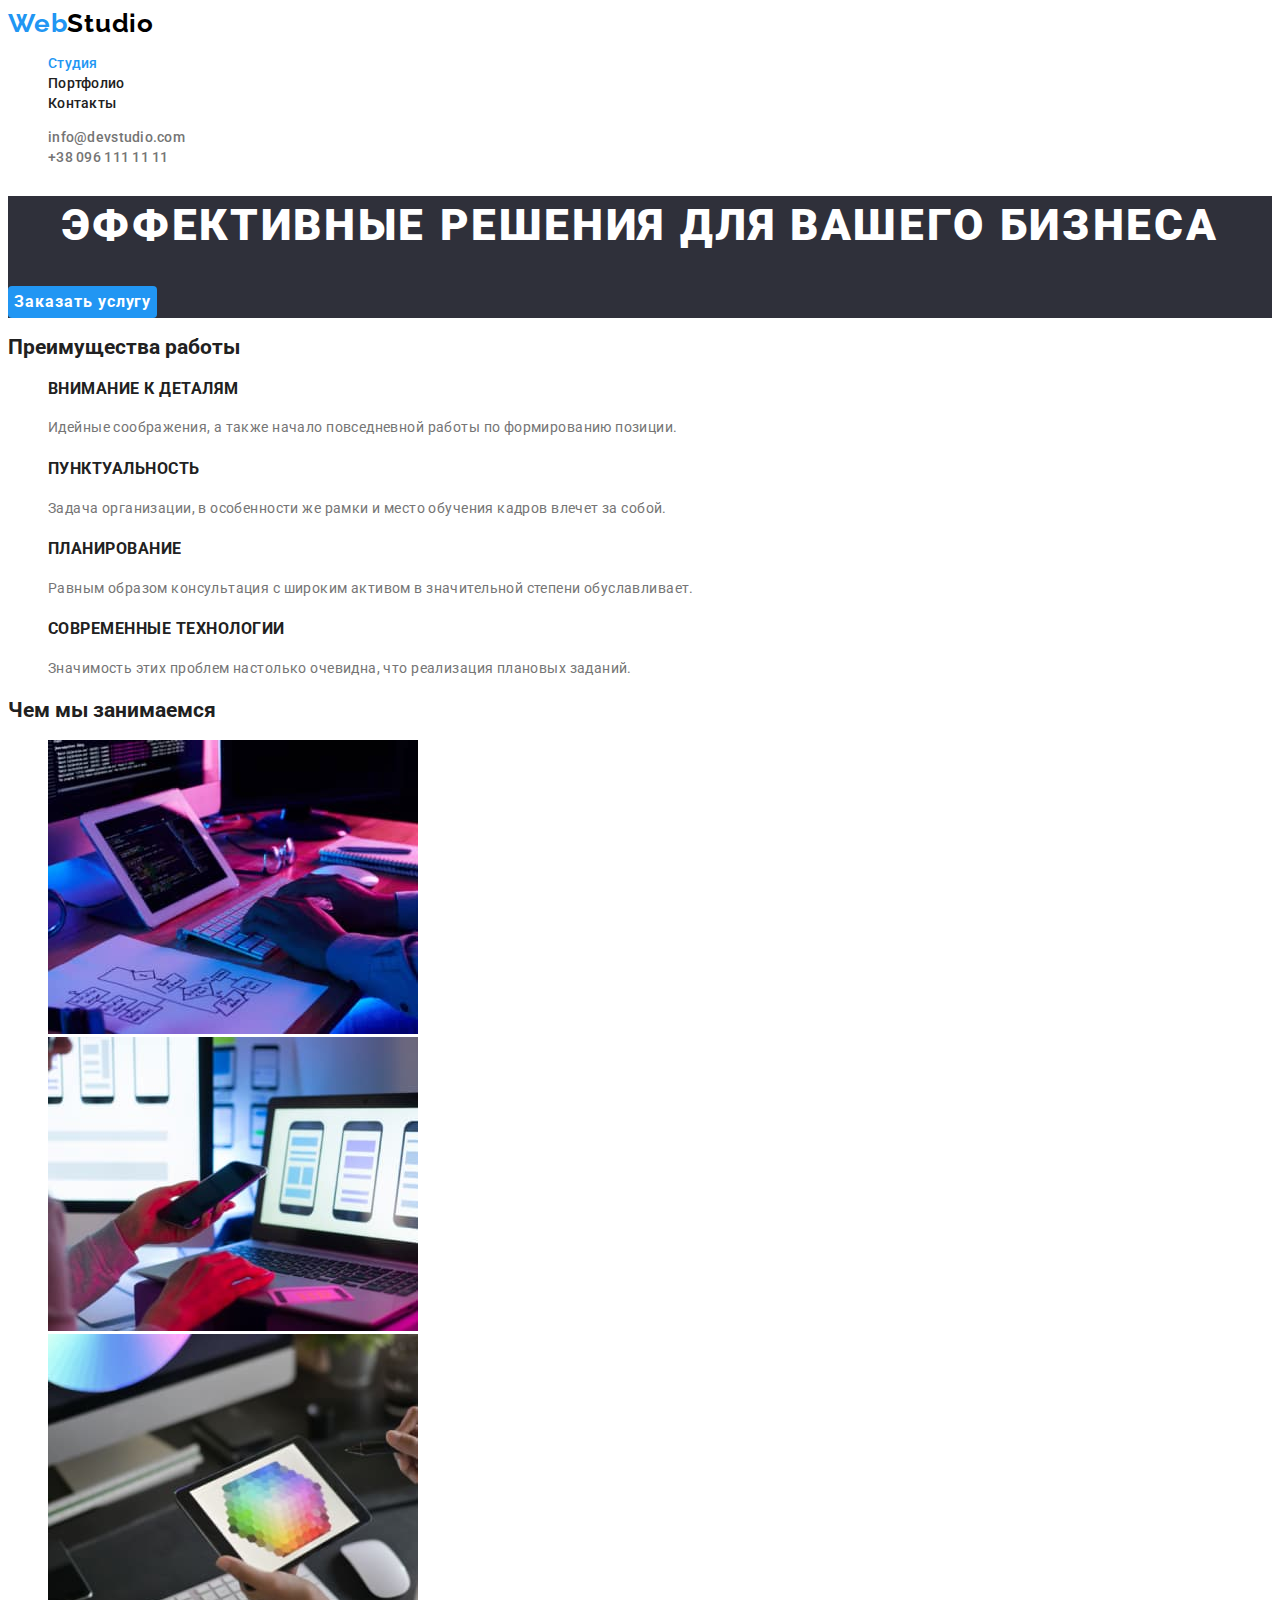
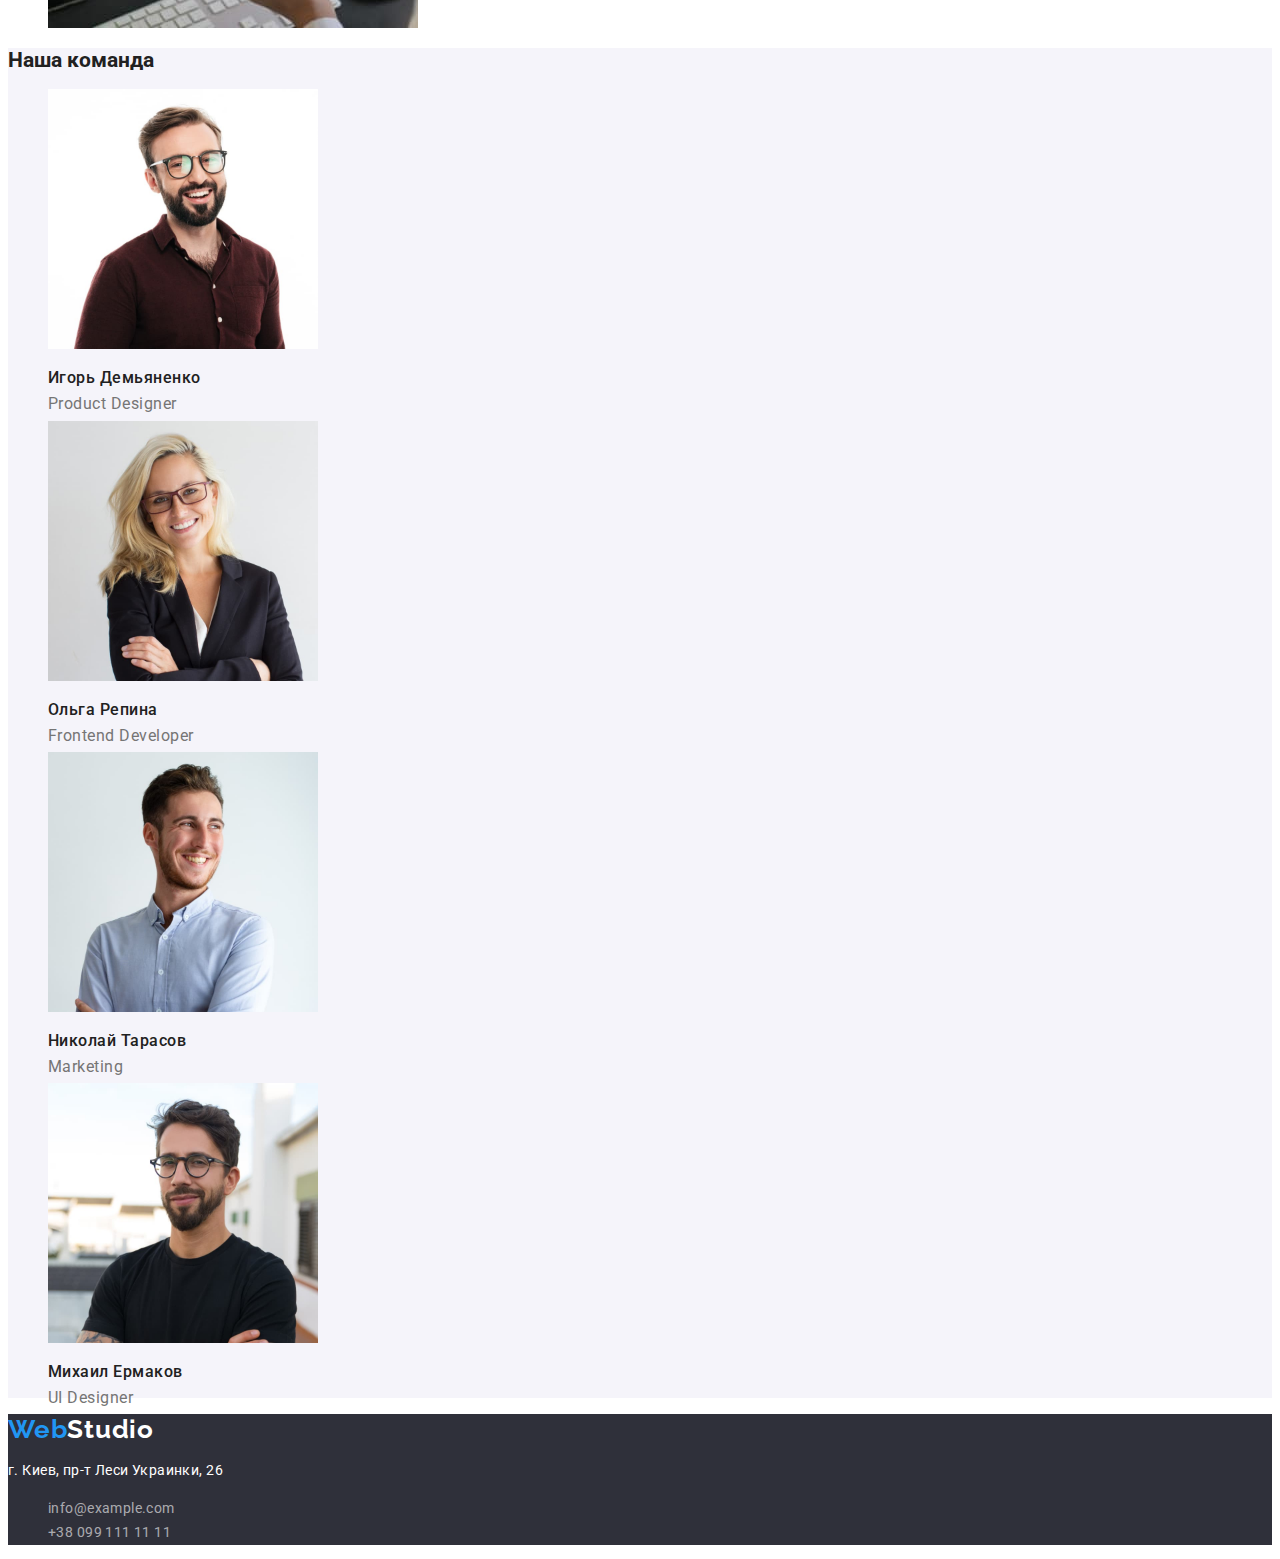
<file: index.html>
<!DOCTYPE html>
<html lang="ru">

<head>
    <meta charset="UTF-8">
    <meta http-equiv="X-UA-Compatible" content="IE=edge">
    <meta name="viewport" content="width=device-width, initial-scale=1.0">
    <title>Document</title>
    <link rel="preconnect" href="https://fonts.googleapis.com">
    <link rel="preconnect" href="https://fonts.gstatic.com" crossorigin>
    <link href="https://fonts.googleapis.com/css2?family=Raleway:wght@700&family=Roboto:wght@400;500;700;900&display=swap"
        rel="stylesheet">
    <link rel="stylesheet" href="./css/styles.css">
</head>

<body>
    <header>
        <nav>
            <a href="" class="logo">Web<span class="logopart1">Studio</span>
            </a>
            <ul class="nav">
                <li class="nav-item"><a href="" class="nav-link current">Студия</a></li>
                <li class="nav-item"><a href="./portfolio.html" class="nav-link">Портфолио</a></li>
                <li class="nav-item"><a href="" class="nav-link">Контакты</a></li>
                
            </ul>
        </nav>
        <ul class="header-contacts">
            <li class="header-contacts-item"><a href="mailto:info@devstudio.com" class="header-contacts-link">info@devstudio.com</a></li>
            <li class="header-contacts-item"><a href="tel:+380961111111" class="header-contacts-link">+38 096 111 11 11</a></li>
        </ul>

    </header>
    <main>

        <section class="hero">
            <h1 class="hero-title">Эффективные решения для вашего бизнеса</h1>
            <button type="button" class="btn">Заказать услугу</button>
        </section>


        <section class="section">
            <h2>Преимущества работы</h2>
            <ul>
                <li>
                    <h3 class="section-title">Внимание к деталям</h3>
                    <p class="paragraph">Идейные соображения, а также начало повседневной работы по формированию позиции.</p>
                </li>
                <li>
                    <h3 class="section-title">Пунктуальность</h3>
                    <p class="paragraph">Задача организации, в особенности же рамки и место обучения кадров влечет за собой.</p>
                </li>
                <li>
                    <h3 class="section-title">Планирование</h3>
                    <p class="paragraph">Равным образом консультация с широким активом в значительной степени обуславливает.</p>
                </li>
                <li>
                    <h3 class="section-title">Современные технологии</h3>
                    <p class="paragraph">Значимость этих проблем настолько очевидна, что реализация плановых заданий.</p>
                </li>
            </ul>
        </section>

        <section>
            <h2 class="work">Чем мы занимаемся</h2>
            <ul>
                <li>
                    <img src="./images/keyboard.jpg" alt="разработка планшетного приложения" width="370" height="294" />
                </li>
                <li>
                    <img src="./images/notebook.jpg" alt="ноутбук" width="370" height="294" />
                </li>
                <li>
                    <img src="./images/art.jpg" alt="работа с палитрой" width="370" height="294" />
                </li>
            </ul>
        </section>

        <section class="team">
            <h2 class="team-title">Наша команда</h2>
            <ul>
                <li>
                    <img src="./images/menone.jpg" alt="первый работник" width="270" height="260">
                    <h3 class="team-name">Игорь Демьяненко</h3>
                    <p lang="en" class="profession">Product Designer</p>
                </li>
                <li>
                    <img src="./images/women.jpg" alt="второй работник" width="270" height="260">
                    <h3 class="team-name">Ольга Репина</h3>
                    <p lang="en" class="profession">Frontend Developer</p>
                </li>
                <li>
                    <img src="./images/mentwo.jpg" alt="третий работник" width="270" height="260">
                    <h3 class="team-name">Николай Тарасов</h3>
                    <p lang="en" class="profession">Marketing</p>
                </li>
                <li>
                    <img src="./images/menthree.jpg" alt="четвертый работник" width="270" height="260">
                    <h3 class="team-name">Михаил Ермаков</h3>
                    <p lang="en" class="profession">UI Designer</p>
                </li>
            </ul>
        </section>
    </main>

    <footer class="footer">
        <a href="" class="logo">Web<span class="logopart2">Studio</span>
        </a>
        <address>
            <p class="street-address">г. Киев, пр-т Леси Украинки, 26</p>
            <ul class="footer-contacts">
                <li class="footer-contacts-item"><a href="mailto:info@example.com" class="footer-contacts-link">info@example.com</a></li>
                <li class="footer-contacts-item"><a href="tel:+380991111111" class="footer-contacts-link">+38 099 111 11 11</a></li>
            </ul>

        </address>

    </footer>
</body>

</html>
</file>
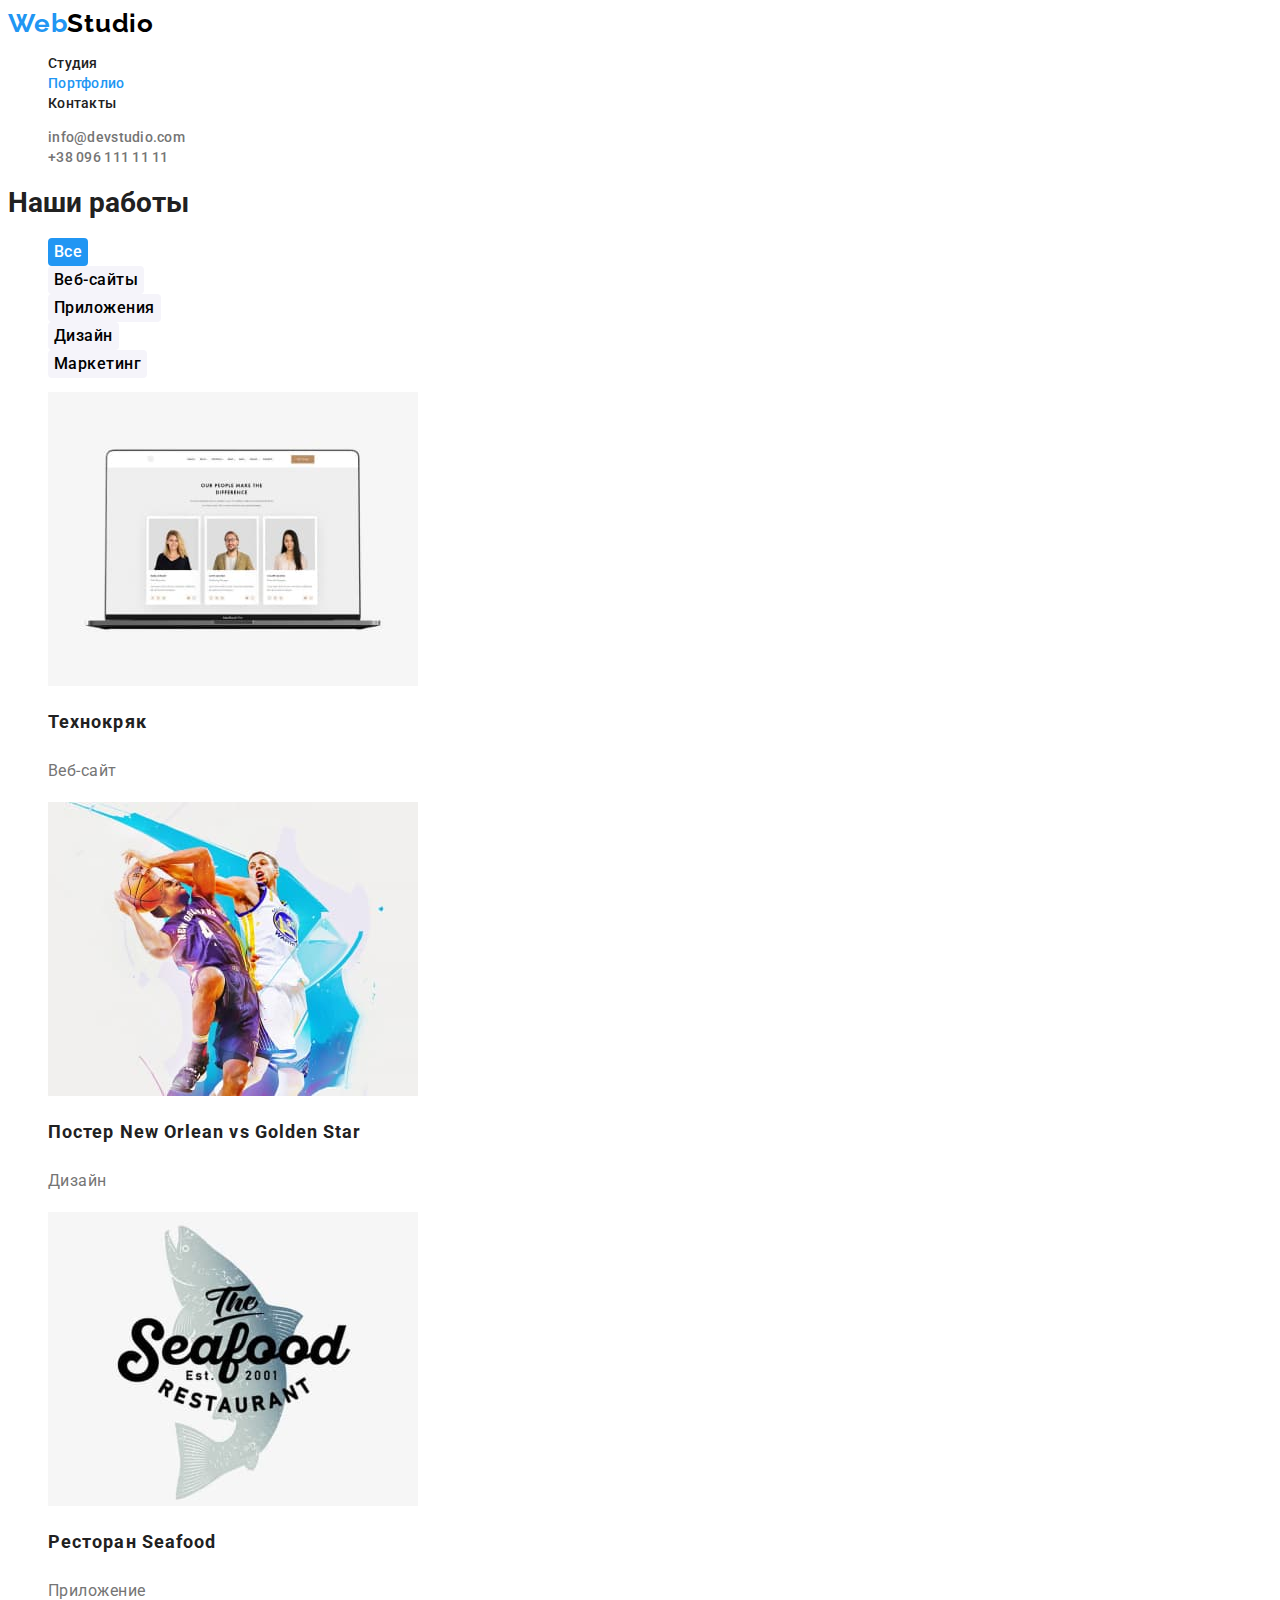
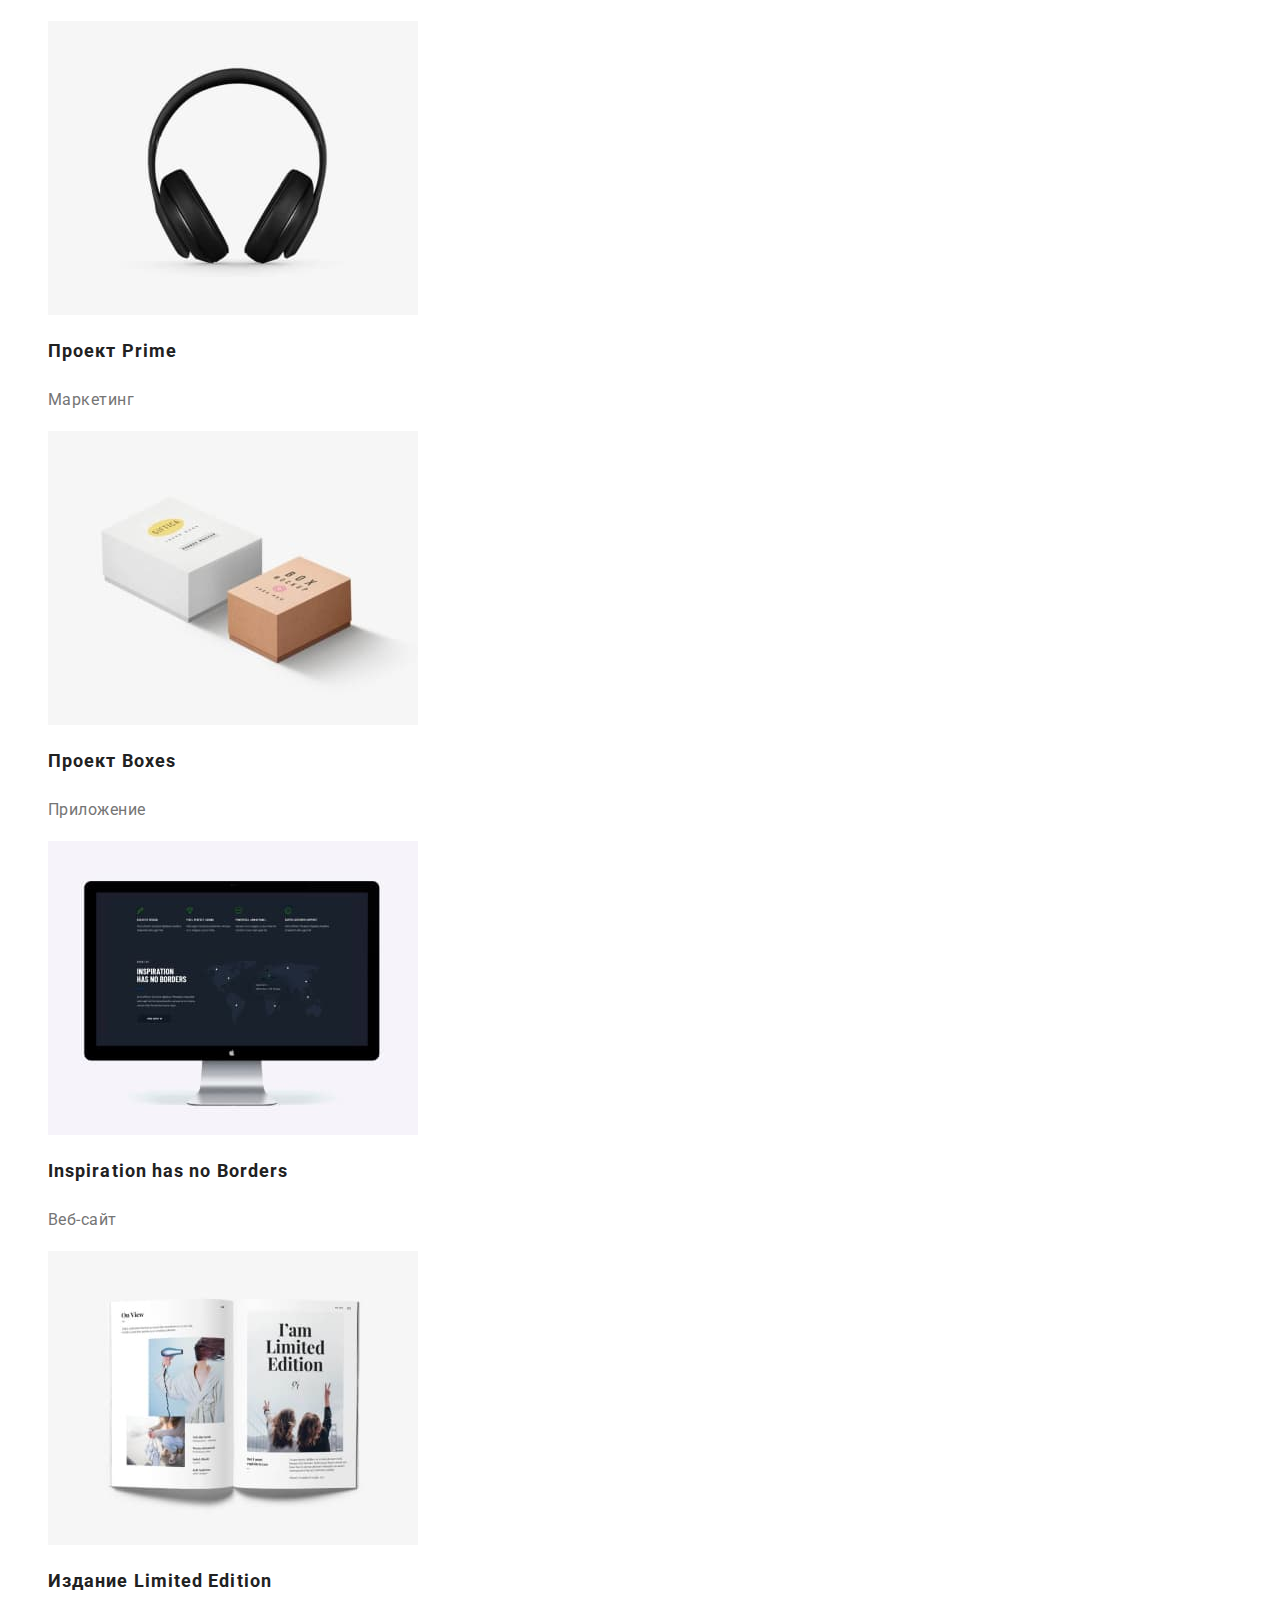
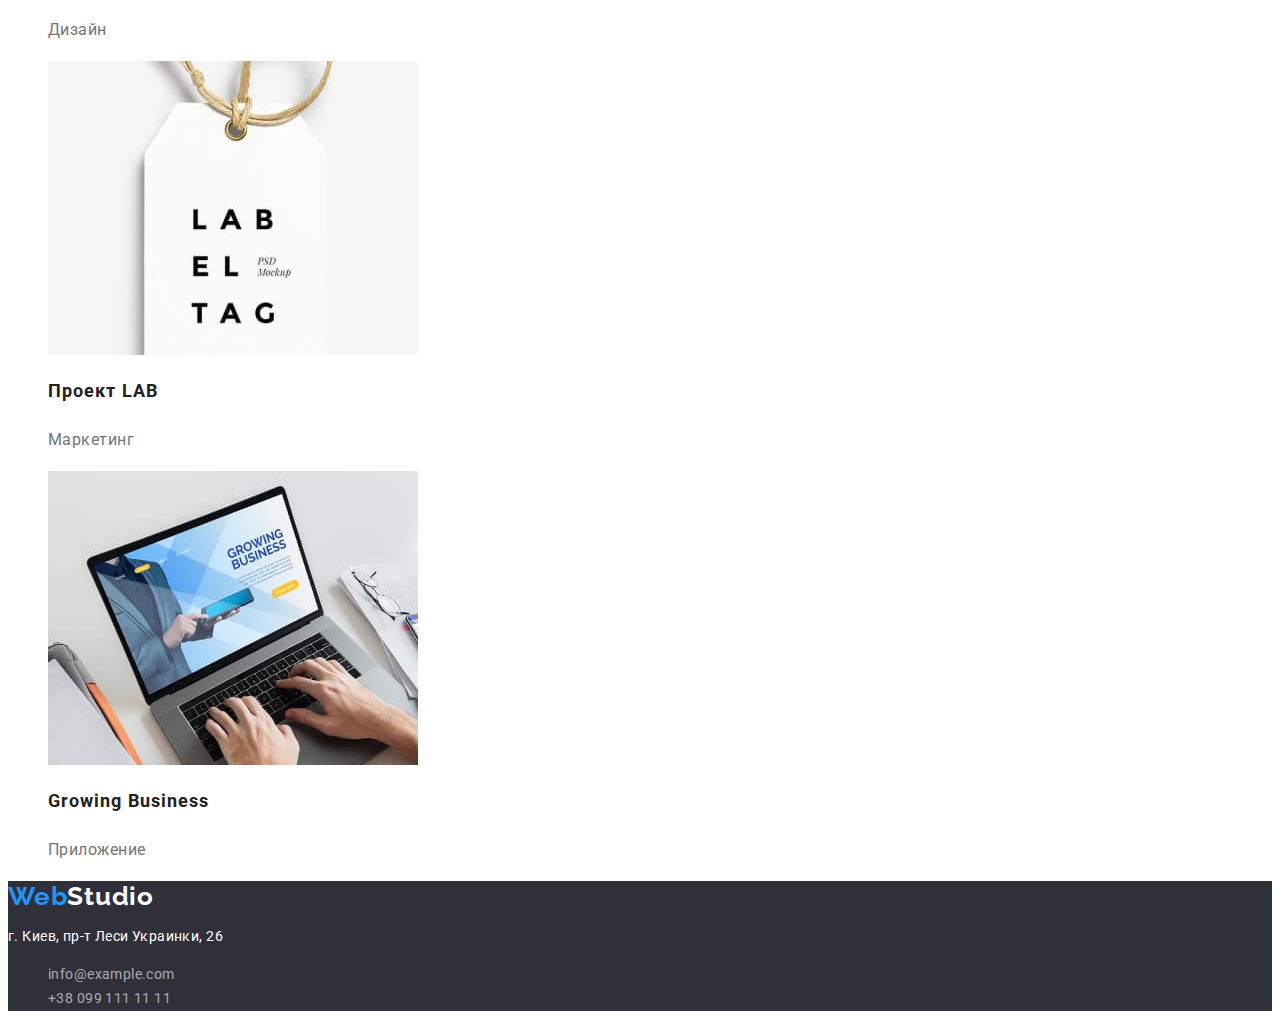
<file: portfolio.html>
<!DOCTYPE html>
<html lang="ru">

<head>
    <meta charset="UTF-8">
    <meta http-equiv="X-UA-Compatible" content="IE=edge">
    <meta name="viewport" content="width=device-width, initial-scale=1.0">
    <title>Document</title>
    <link rel="preconnect" href="https://fonts.googleapis.com">
    <link rel="preconnect" href="https://fonts.gstatic.com" crossorigin>
    <link href="https://fonts.googleapis.com/css2?family=Raleway:wght@700&family=Roboto:wght@400;500;700;900&display=swap"
        rel="stylesheet">
    <link rel="stylesheet" href="./css/styles.css">
</head>

<body>
    <header>
        <nav>
            <a href="" class="logo">Web<span class="logopart1">Studio</span>
            </a>
            <ul class="nav">
                <li class="nav-item"><a href="./index.html" class="nav-link">Студия</a></li>
                <li class="nav-item"><a href="./portfolio.html" class="nav-link current">Портфолио</a></li>
                <li class="nav-item"><a href="" class="nav-link">Контакты</a></li>
            </ul>
        </nav>
        <ul class="header-contacts">
            <li class="header-contacts-item"><a href="mailto:info@devstudio.com"
                    class="header-contacts-link">info@devstudio.com</a></li>
            <li class="header-contacts-item"><a href="tel:+380961111111" class="header-contacts-link">+38 096 111 11 11</a></li>
        </ul>

    </header>
    <main>
        
        <section class="portfolio">
            <h1>Наши работы</h1>
            <ul class="portfolio-filter">
                <li><button type="button" class="portfolio-link current">Все</button></li>
                <li><button type="button" class="portfolio-link">Веб-сайты</button></li>
                <li><button type="button" class="portfolio-link">Приложения</button></li>
                <li><button type="button" class="portfolio-link">Дизайн</button></li>
                <li><button type="button" class="portfolio-link">Маркетинг</button></li>
            </ul>
            <ul class="portfolio-list">
                <li>
                    <img src="./images/img-1.jpg" alt="Изображение сайта на мониторе" width="370" height="294">
                    <h2 class="portfolio-title">Технокряк</h2>
                    <p class="portfolio-item">Веб-сайт</p>
                </li>
                <li>
                    <img src="./images/img-2.jpg" alt="Два баскетболиста" width="370" height="294">
                    <h2 class="portfolio-title">Постер <span lang="en">New Orlean vs Golden Star</span></h2>
                    <p class="portfolio-item">Дизайн</p>
                </li>
                <li>
                    <img src="./images/img-3.jpg" alt="Логотип ресторана" width="370" height="294">
                    <h2 class="portfolio-title">Ресторан <span lang="en">Seafood</span></h2>
                    <p class="portfolio-item">Приложение</p>
                </li>
                <li>
                    <img src="./images/img-4.jpg" alt="Наушники" width="370" height="294">
                    <h2 class="portfolio-title">Проект <span lang="en">Prime</span></h2>
                    <p class="portfolio-item">Маркетинг</p>
                </li>
                <li>
                    <img src="./images/img-5.jpg" alt="Две коробки из картона" width="370"
                        height="294">
                    <h2 class="portfolio-title">Проект <span lang="en">Boxes</span></h2>
                    <p class="portfolio-item">Приложение</p>
                </li>
                <li>
                    <img src="./images/img-6.jpg" alt="Монитор компьютера" width="370" height="294">
                    <h2 lang="en" class="portfolio-title">Inspiration has no Borders</h2>
                    <p class="portfolio-item">Веб-сайт</p>
                </li>
                <li>
                    <img src="./images/img-7.jpg" alt="Раскрытая книга" width="370" height="294">
                    <h2 class="portfolio-title">Издание <span lang="en">Limited Edition</span></h2>
                    <p class="portfolio-item">Дизайн</p>
                </li>
                <li>
                    <img src="./images/img-8.jpg" alt="Ярлык для одежды" width="370"
                        height="294">
                    <h2 class="portfolio-title">Проект <span lang="en">LAB</span></h2>
                    <p class="portfolio-item">Маркетинг</p>
                </li>
                <li>
                    <img src="./images/img-9.jpg" alt="Создание приложения на ноутбуке" width="370" height="294">
                    <h2 lang="en" class="portfolio-title">Growing Business</h2>
                    <p class="portfolio-item">Приложение</p>
                </li>
            </ul>
        </section>
    </main>

    <footer class="footer">
        <a href="" class="logo">Web<span class="logopart2">Studio</span>
        </a>
        <address>
            <p class="street-address">г. Киев, пр-т Леси Украинки, 26</p>
            <ul class="footer-contacts">
                <li class="footer-contacts-item"><a href="mailto:info@example.com"
                        class="footer-contacts-link">info@example.com</a></li>
                <li class="footer-contacts-item"><a href="tel:+380991111111" class="footer-contacts-link">+38 099 111 11
                        11</a></li>
            </ul>
    
        </address>
    
    </footer>
</body>

</html>
</file>
<file: css/styles.css>
:root {
  --primary-text-color: #212121;
  --paragraph-text-color: #757575; /*цвет параграфов*/
  --title-text-color: #212121; /*цвет заголовков*/
  --accent-color: #2196f3; /*цвет акцентов*/
  --primary-light-color: #ffffff; /*цвет преимущественного*/
  --adress-text-color: rgba(255, 255, 255, 0.6); /*цвет текста в футере*/
  --logo-part1-color: #000000;
  --bgc-team-color: #f5f4fa;
}

/* Сайт Студия */

body {
  color: var(--primary-text-color);
  font-family: Roboto, sans-serif;
  font-size: 14px;
}

ul {
  list-style: none;
}

a {
  text-decoration: none;
}

/* Логотип */

.logo {
  color: var(--accent-color);
  font-family: Raleway, sans-serif;
  font-weight: 700;
  font-size: 26px;
  line-height: 1.19;
  letter-spacing: 0.03em;
}

.logopart1 {
  color: var(--logo-part1-color);
  font-family: Raleway, sans-serif;
  font-weight: 700;
  font-size: 26px;
  line-height: 1.19;
  letter-spacing: 0.03em;
}

.logopart2 {
  color: var(--primary-light-color);
  font-family: Raleway, sans-serif;
  font-weight: 700;
  font-size: 26px;
  line-height: 1.19;
  letter-spacing: 0.03em;
}

/* site-nav*/

.nav .nav-link {
  color: var(--title-text-color);
  font-weight: 500;
  line-height: 1.43;
  letter-spacing: 0.02em;
}

.nav .nav-link:hover,
.nav .nav-link:focus {
  color: var(--accent-color);
}

.nav .nav-link.current {
  color: var(--accent-color);
}

.header-contacts-link {
  color: var(--paragraph-text-color);
  font-weight: 500;
  line-height: 1.43;
  letter-spacing: 0.02em;
}

.header-contacts-link:hover,
.header-contacts-link:focus {
  color: var(--accent-color);
}

/*Hero*/

.hero {
  background-color: #2f303a;
}

.hero-title {
  color: var(--primary-light-color);
  font-weight: 900;
  font-size: 44px;
  line-height: 1.36;
  text-align: center;
  letter-spacing: 0.06em;
  text-transform: uppercase;
}

.btn {
  background-color: var(--accent-color);
  color: var(--primary-light-color);
  font-family: Roboto, sans-serif;
  font-weight: 700;
  font-size: 16px;
  line-height: 1.88;
  text-align: center;
  letter-spacing: 0.06em;

  cursor: pointer;

  border: none;
  border-radius: 4px;
}

.btn:hover,
.btn:focus {
  background-color: #188ce8;
  color: var(--primary-light-color);
}

/*Section*/

.section-title {
  font-weight: 700;
  line-height: 1.43;
  letter-spacing: 0.03em;
  text-transform: uppercase;
}

.section .paragraph {
  color: var(--paragraph-text-color);
  font-weight: 400;
  line-height: 1.71;
  letter-spacing: 0.03em;
}

.work .team-title {
  font-weight: 700;
  font-size: 36px;
  line-height: 1.67;
  text-align: center;
  letter-spacing: 0.03em;
}

.team {
  background-color: var(--bgc-team-color);
}

.team-name {
  font-weight: 500;
  font-size: 16px;
  line-height: 1.19;
  letter-spacing: 0.03em;
}

.profession {
  color: var(--paragraph-text-color);
  font-weight: 400;
  font-size: 16px;
  line-height: 1.19px;
  letter-spacing: 0.03em;
}

/*Footer*/

.footer {
  background-color: #2f303a;
}

.street-address {
  color: var(--primary-light-color);
  font-style: normal;
  font-weight: 400;
  line-height: 1.71;
  letter-spacing: 0.03em;
}

.footer-contacts-link {
  color: rgba(255, 255, 255, 0.6);
  font-style: normal;
  font-weight: 400;
  line-height: 1.71;
  letter-spacing: 0.03em;
}

.footer-contacts-link:hover,
.footer-contacts-link:focus {
  color: var(--accent-color);
}

/* Сайт Портфолио */

.portfolio-link {
  cursor: pointer;

  background-color: var(--bgc-team-color);
  font-family: Roboto, sans-serif;
  font-style: normal;
  font-weight: 500;
  font-size: 16px;
  line-height: 1.63;
  text-align: center;
  letter-spacing: 0.03em;

  border: none;
  border-radius: 4px;
}

.portfolio-link:hover,
.portfolio-link:focus {
  background-color: var(--accent-color);
  color: var(--primary-light-color);
}

.portfolio-link.current {
  color: var(--primary-light-color);
  background-color: var(--accent-color);
}

.portfolio-title {
  font-weight: 700;
  font-size: 18px;
  line-height: 2;
  letter-spacing: 0.06em;
}

.portfolio-item {
  color: var(--paragraph-text-color);
  font-weight: 400;
  font-size: 16px;
  line-height: 1.87;
  letter-spacing: 0.03em;
}
</file>
